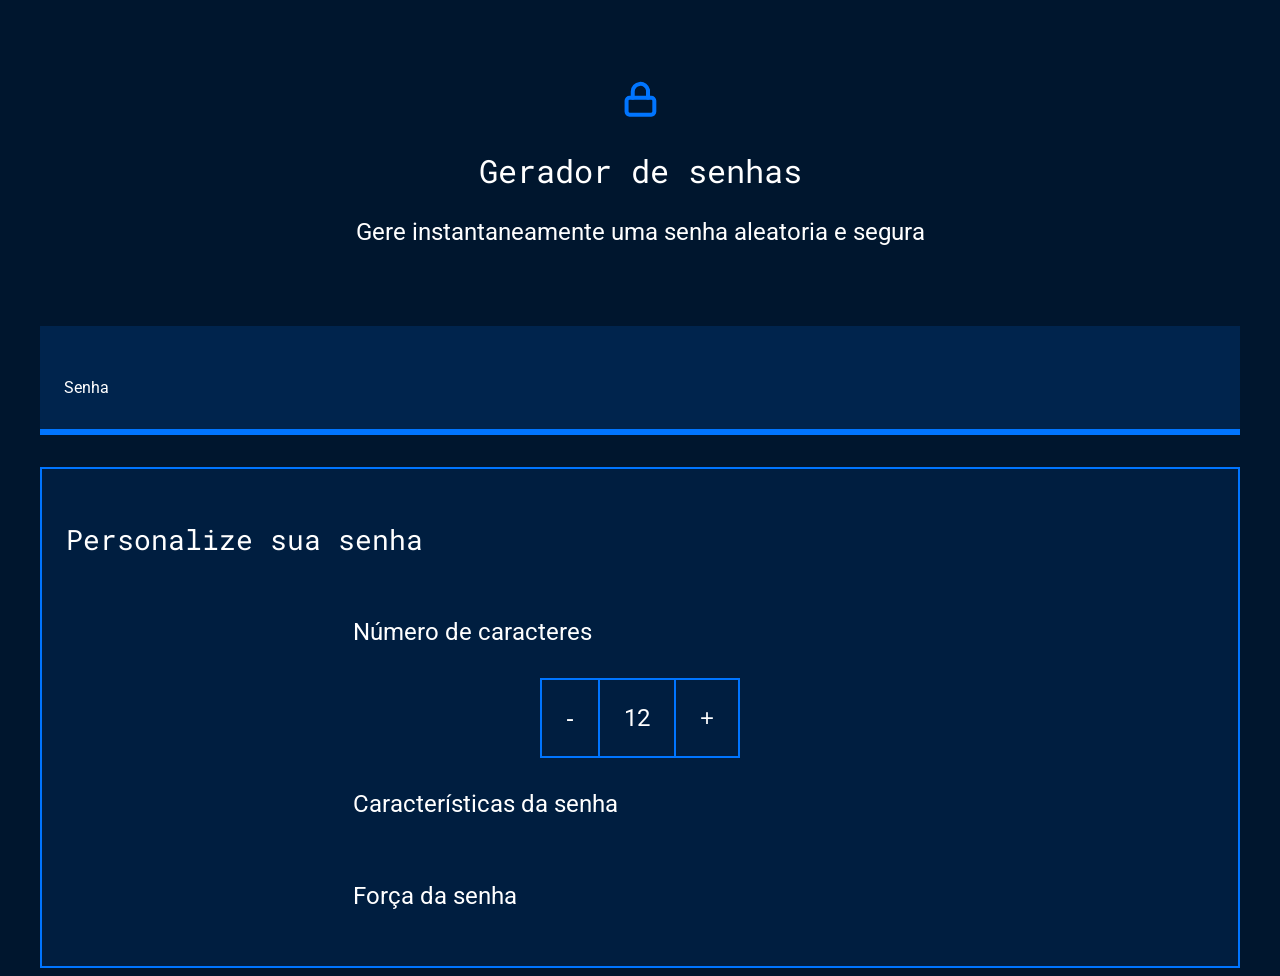
<file: index.html>
<!DOCTYPE html>
<html lang="en">
<head>
    <meta charset="UTF-8">
    <meta name="viewport" content="width=device-width, initial-scale=1.0">
   <link rel="stylesheet" href="style.css">
    <title>programando senhas seguras</title>
</head>
<body>
    <section class="conteudo">
        <div class="conteudo-titulo">
   <img src="img/mmaaaa.svg" alt="cadeado fechado">
    <h2 class="titulo-principal">Gerador de senhas</h2>
    <h3 class="titulo-secundario">Gere instantaneamente uma senha aleatoria e segura</h3>
 </div>
        <div class="conteudo-senha">
            <label for="senha">Senha</label>
            <input name="senha" type="text" id="campo-senha">
        </div>
<div class="parametro">
            <h3 class="parametro-titulo">Personalize sua senha</h3>
            <div class="parametro-coluna__senha">
                <div class="parametro-senha">
                    <h4 class="parametro-senha__titulo">Número de caracteres</h4>
                    <div class="parametro-senha-botoes">
                        <button class="parametro-senha__botao">-</button>
                        <p class="parametro-senha__texto">12</p>
                        <button class="parametro-senha__botao">+</button>
                    </div>
                </div>              
                <div class="parametro-senha">
                    <h4 class="parametro-senha__titulo">Características da senha</h4>
                </div>
                <div class="parametro-senha">
                    <h4 class="parametro-senha__titulo">Força da senha</h4>
                </div>
            </div>
        </div>
    </section>
</body>
</html>
</file>
<file: style.css>
@import url('https://fonts.googleapis.com/css2?family=Roboto&family=Roboto+Mono&display=swap');
:root{
    --branco: white;
    --cor-de-fundo: #00162E;
    --fundo-senha: #00244D;
    --fundo-texto: #001E40;
    --borda: #0075FF;
    --roboto: 'Roboto', sans-serif;
    --roboto-mono: 'Roboto Mono', monospace;
}

*{
    font-weight: 400;
}

body{
    color: var(--branco);
    background-color: var(--cor-de-fundo);
    font-family: var(--roboto);
}

.titulo-principal {
    font-family: var(--roboto-mono);
    font-size: 32px;
}

.titulo-secundario {
    font-size: 24px;
}

.conteudo-titulo {
    text-align: center;
    margin-top: 80px;
}

.conteudo-senha {
    margin-top: 80px;
    background: var(--fundo-senha);
    padding: 24px;
    border-bottom: 6px solid var(--borda);
}

#campo-senha {
    background-color: var(--fundo-senha);
    border: none;
    color: var(--branco);
    font-family: var(--roboto-mono);
    font-size: 40px;
    width: 70%;
}

#campo-senha:focus {
    outline: none;
}

.conteudo {
    max-width: 1200px;
    margin: 0 auto;
}
.parametro {
    background-color: var(--fundo-texto);
    border: 2px solid var(--borda);
    margin-top: 32px;
    padding: 24px;
}

.parametro-titulo {
    font-family: var(--roboto-mono);
    font-size: 28px;
}

.parametro-senha__titulo {
    font-size: 24px;
}

.parametro-coluna__senha {
    display: flex;
    flex-direction: column;
    justify-content: center;
}

.parametro-senha {
    width: 50%;
    margin: 0 auto;
}


.parametro-senha-botoes{
    display: flex;
    justify-content: center;
}

.parametro-senha__texto{
padding: 24px;
border-top: 2px solid var(--borda);
border-bottom: 2px solid var(--borda);
margin: 0;
font-size: 24px;
}
.parametro-senha__botao{
background-color: var(--fundo-texto);
color: var(--branco);
border: 2px solid var(--borda);
padding: 24px;
font-size: 24px;
cursor: pointer;
}
.parametro {
    background-color: var(--fundo-texto);
    border: 2px solid var(--borda);
    margin-top: 32px;
    padding: 24px;
}

.parametro-titulo {
    font-family: var(--roboto-mono);
    font-size: 28px;
}

.parametro-senha__titulo {
    font-size: 24px;
}

.parametro-coluna__senha {
    display: flex;
    flex-direction: column;
    justify-content: center;
}

.parametro-senha {
    width: 50%;
    margin: 0 auto;
}


.parametro-senha-botoes{
    display: flex;
    justify-content: center;
}
</file>
